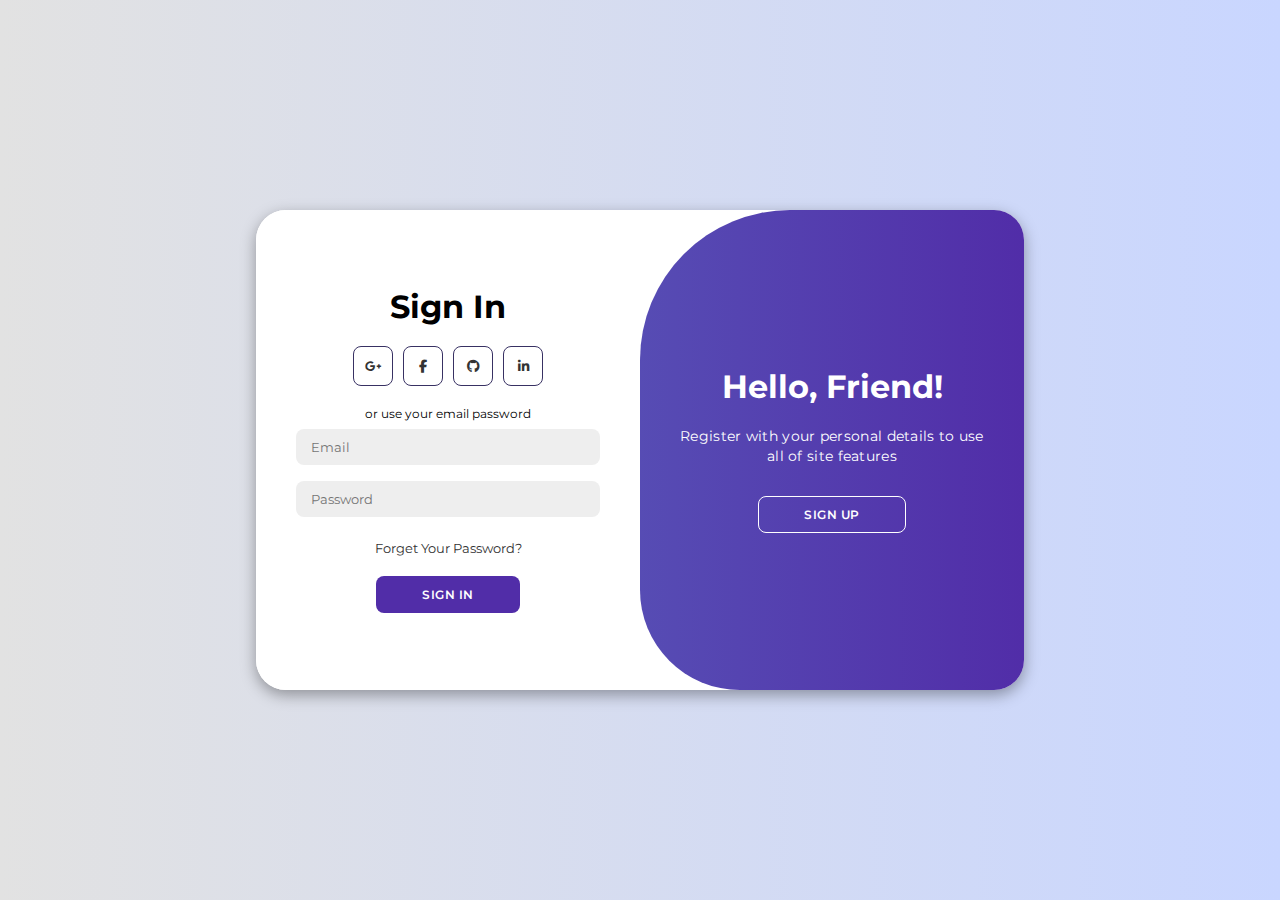
<file: login/index.html>
<!DOCTYPE html>
<html lang="en">

<head>
    <meta charset="UTF-8">
    <meta name="viewport" content="width=device-width, initial-scale=1.0">
    <link rel="stylesheet" href="https://cdnjs.cloudflare.com/ajax/libs/font-awesome/6.4.2/css/all.min.css">
    <link rel="stylesheet" href="style.css">
    <title>Modern Login Page | AsmrProg</title>
</head>

<body >

    <div class="container" id="container">
        <div class="form-container sign-up">
            <form>
                <h1>Create Account</h1>
                <div class="social-icons">
                    <a href="#" class="icon"><i class="fa-brands fa-google-plus-g"></i></a>
                    <a href="#" class="icon"><i class="fa-brands fa-facebook-f"></i></a>
                    <a href="#" class="icon"><i class="fa-brands fa-github"></i></a>
                    <a href="#" class="icon"><i class="fa-brands fa-linkedin-in"></i></a>
                </div>
                <span>or use your email for registeration</span>
                <input type="text" placeholder="Name">
                <input type="email" placeholder="Email">
                <input type="password" placeholder="Password">
                <button>Sign Up</button>
            </form>
        </div>
        <div class="form-container sign-in">
            <form>
                <h1>Sign In</h1>
                <div class="social-icons">
                    <a href="#" class="icon"><i class="fa-brands fa-google-plus-g"></i></a>
                    <a href="#" class="icon"><i class="fa-brands fa-facebook-f"></i></a>
                    <a href="#" class="icon"><i class="fa-brands fa-github"></i></a>
                    <a href="#" class="icon"><i class="fa-brands fa-linkedin-in"></i></a>
                </div>
                <span>or use your email password</span>
                <input type="email" placeholder="Email">
                <input type="password" placeholder="Password">
                <a href="#">Forget Your Password?</a>
                <button>Sign In</button>
            </form>
        </div>
        <div class="toggle-container">
            <div class="toggle">
                <div class="toggle-panel toggle-left">
                    <h1>Welcome Back!</h1>
                    <p>Enter your personal details to use all of site features</p>
                    <button class="hidden" id="login">Sign In</button>
                </div>
                <div class="toggle-panel toggle-right">
                    <h1>Hello, Friend!</h1>
                    <p>Register with your personal details to use all of site features</p>
                    <button class="hidden" id="register">Sign Up</button>
                </div>
            </div>
        </div>
    </div>

    <script src="script.js"></script>
</body>

</html>
</file>
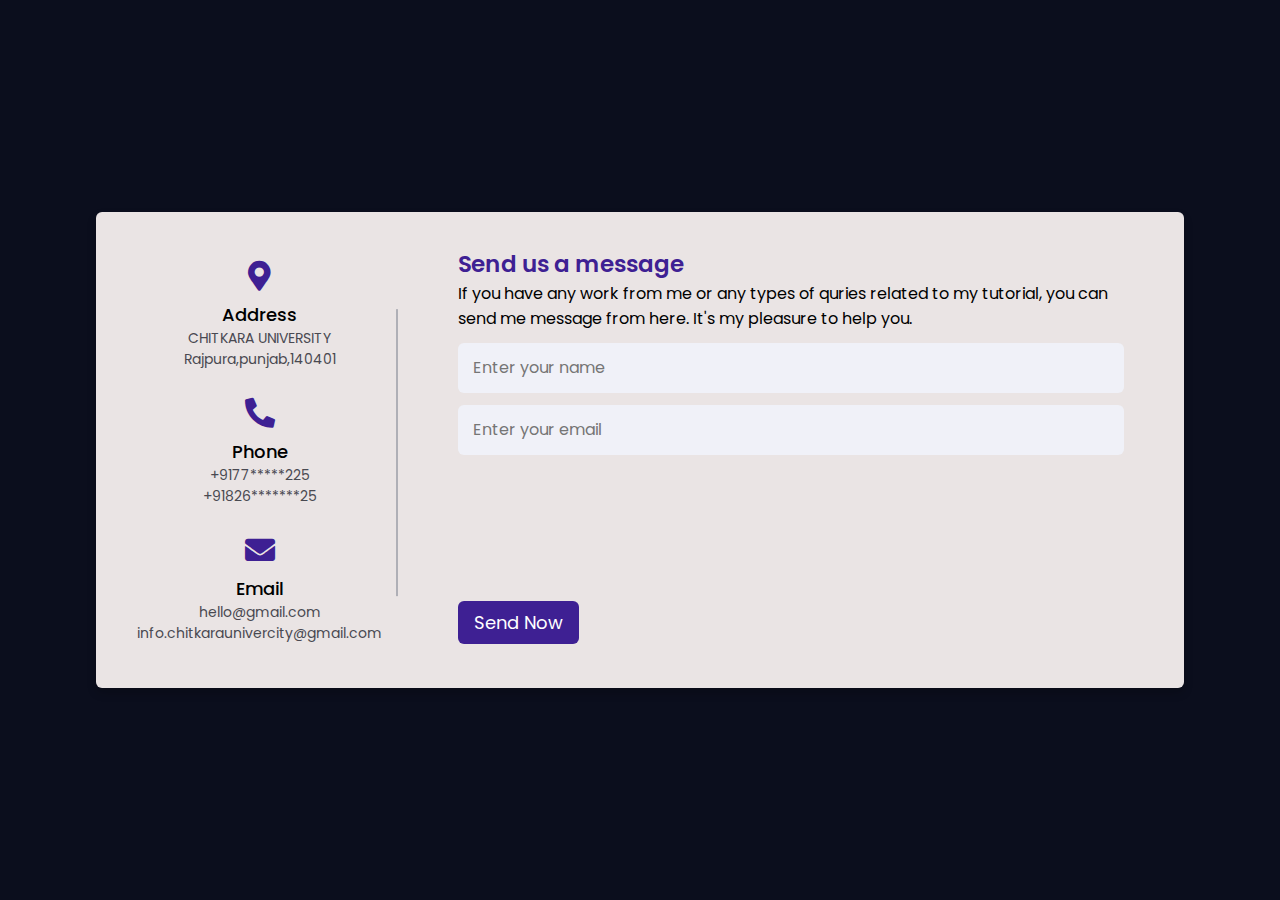
<file: contact.html>
<!DOCTYPE html>
<!-- Created By CodingLab - www.codinglabweb.com -->
<html lang="en" dir="ltr">
  <head>
    <meta charset="UTF-8">
    <title> Responsive Contact Us Form  | CodingLab </title>
    <link rel="stylesheet" href="contact.css">
    <!-- Fontawesome CDN Link -->
    <link rel="stylesheet" href="https://cdnjs.cloudflare.com/ajax/libs/font-awesome/5.15.2/css/all.min.css"/>
     <meta name="viewport" content="width=device-width, initial-scale=1.0">
   </head>
<body>
  <div class="container">
    <div class="content">
      <div class="left-side">
        <div class="address details">
          <i class="fas fa-map-marker-alt"></i>
          <div class="topic">Address</div>
          <div class="text-one">CHITKARA UNIVERSITY</div>
          <div class="text-two">Rajpura,punjab,140401</div>
        </div>
        <div class="phone details">
          <i class="fas fa-phone-alt"></i>
          <div class="topic">Phone</div>
          <div class="text-one">+9177*****225</div>
          <div class="text-two">+91826*******25</div>
        </div>
        <div class="email details">
          <i class="fas fa-envelope"></i>
          <div class="topic">Email</div>
          <div class="text-one">hello@gmail.com</div>
          <div class="text-two">info.chitkaraunivercity@gmail.com</div>
        </div>
      </div>
      <div class="right-side">
        <div class="topic-text">Send us a message</div>
        <p>If you have any work from me or any types of quries related to my tutorial, you can send me message from here. It's my pleasure to help you.</p>
      <form action="#">
        <div class="input-box">
          <input type="text" id="textinput" placeholder="Enter your name">
        </div>
        <div class="input-box">
          <input type="text" id="textinput" placeholder="Enter your email">
        </div>
        <div class="input-box message-box">
          
        </div>
        <div class="button">
          <input type="button" value="Send Now" >
        </div>
      </form>
    </div>
    </div>
  </div>
</body>
</html>
</file>
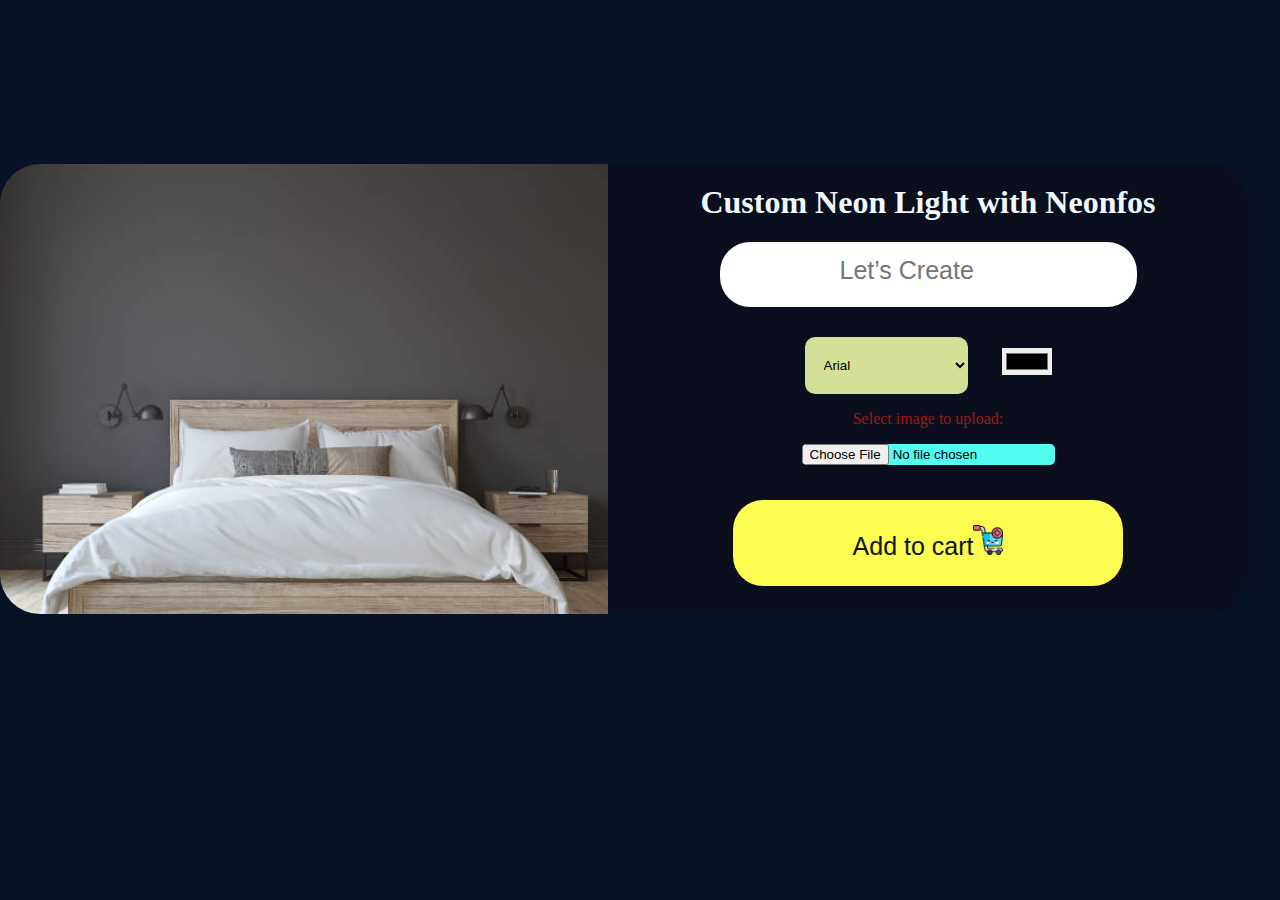
<file: createpage.html>
<!DOCTYPE html>
<html lang="en">
<head>
<meta charset="UTF-8">
<meta name="viewport" content="width=device-width, initial-scale=1.0">
<title>Live Typing Display</title>
<link rel="preconnect" href="https://fonts.googleapis.com">
<link rel="preconnect" href="https://fonts.gstatic.com" crossorigin>
<link href="https://fonts.googleapis.com/css2?family=Anton&family=Black+Ops+One&family=Caveat:wght@700&family=Dancing+Script:wght@400..700&family=Lilita+One&family=Shadows+Into+Light&family=Titan+One&display=swap" rel="stylesheet">
<style>
  #displayArea {
    font-size: 40px;
    padding: 5px;
    margin-top: 80px;
    width: 350px;
    height: 80px;
    overflow: auto;
  }
  .custom{

    display: flex;
    justify-content: center;
    align-items: center;
    flex-wrap: wrap;
    margin-top: 60px;
  }
  .custom-container{
    margin-top: 6rem;
    border-radius: 40px 0px 0px 40px;
    display: flex;
    height: 600px;
    width: 80rem;
  }
  .boxleft{
    display: flex;
    justify-content: center;
    
    background-image:url("./istockphoto-1467872115-612x612.jpg"); 
            background-size: cover; 
            background-repeat: no-repeat;
  
    border-radius: 40px 0px 0px 40px;
    height: 450px;
    width: 38rem;
    background-color: #3A3B3C;
  }
  .boxright{
    text-align: center;
    
    
    border-radius: 0px 40px 40px 0px;
    height: 450px;
    width: 40rem;
    background-color: #0B0E1D;
  }

  #textInput{
    padding:25px 120px;
    border-radius: 30px;
    border: none;
    /* text-shadow: 1px 20px #fcfc51; */
  }
  input::placeholder{
    font-size: 25px;

  }
  #fontSelect{
    margin-top: 30px;
    padding:20px 15px;
    background-color: rgb(212, 224, 150);
    border: none;
    border-radius: 10px;
    margin-right: 30px;
  }
  option{
    font-size: 20px;
  }
  .btn{
    padding:25px 120px;
    border-radius: 30px;
margin-top: 35px;
cursor: pointer;
font-weight: 400;
    background-color: #fcfc51;
    border: none;
    text-align: center;
    font-size: 25px;
    color: rgb(17, 20, 23);
  }
</style>
</head>
<body style="background-color:rgb(7, 18, 37); display: flex; justify-content: center; align-items: center; ">
    <div class="custom">
        <div class="custom-container">
          <div class="boxleft">
            <!-- <img style="background-repeat: no-repeat; background-size: cover; background-attachment: fixed; border-radius: 40px 0px 0px 40px; height: 450px;" src="./istockphoto-1467872115-612x612.jpg" alt="background img"> -->
            <div id="displayArea"></div>
          </div>
          <div class="boxright">
            <h1 style="color: aliceblue; margin-top: 20px;">Custom Neon Light with Neonfos</h1>
              <input type="text" id="textInput" placeholder="Let’s Create" oninput="showText()" /><br>
              <select id="fontSelect" onchange="changeFont()">
                
                <option value="Arial">Arial</option>
                <option value="Verdana">Verdana</option>
                <option value="Dancing script">Dancing Script</option>
                <option value="Times New Roman">Times New Roman</option>
                <option value="Shadows Into Light">Shadows Into Ligh</option>

                

                  </select>
  <input type="color" style="border: none;" id="colorPicker" onchange="changeColor()" />
  <form action="#" method="post" enctype="multipart/form-data">

    <P style="color: rgb(160, 23, 23);">Select image to upload:</P>
    <input type="file"  style="background-color: #51fcf3; border-radius: 5px;" name="fileToUpload" id="fileToUpload">
</form>
<button class="btn">Add to cart<img style="height: 30px;" src="./add-cart_8731420.png" alt=""></button>
          </div>
        </div>
        </div>

    </div>

<!-- <input type="text" id="textInput" placeholder="Type something..." oninput="showText()" />
<select id="fontSelect" onchange="changeFont()">
  <option value="Arial">Arial</option>
  <option value="Verdana">Verdana</option>
  <option value="Times New Roman">Times New Roman</option> -->
  
<!-- </select>
<input type="color" id="colorPicker" onchange="changeColor()" />

<div id="displayArea"></div> -->








<script>
  function showText() {
    var text = document.getElementById('textInput').value;
    document.getElementById('displayArea').innerText = text;
  }

  function changeFont() {
    var selectedFont = document.getElementById('fontSelect').value;
    document.getElementById('displayArea').style.fontFamily = selectedFont;
  }

  function changeColor() {
    var selectedColor = document.getElementById('colorPicker').value;
    document.getElementById('displayArea').style.color = selectedColor;
  }
</script>

</body>
</html>
</file>
<file: login/style.css>
@import url('https://fonts.googleapis.com/css2?family=Montserrat:wght@300;400;500;600;700&display=swap');

*{
    margin: 0;
    padding: 0;
    box-sizing: border-box;
    font-family: 'Montserrat', sans-serif;
}

body{
    background-color: #efff08;
    background: linear-gradient(to right, #e2e2e2, #c9d6ff);
    display: flex;
    align-items: center;
    justify-content: center;
    flex-direction: column;
    height: 100vh;
}

.container{
    background-color: #fff;
    border-radius: 30px;
    box-shadow: 0 5px 15px rgba(0, 0, 0, 0.35);
    position: relative;
    overflow: hidden;
    width: 768px;
    max-width: 100%;
    min-height: 480px;
}

.container p{
    font-size: 14px;
    line-height: 20px;
    letter-spacing: 0.3px;
    margin: 20px 0;
}

.container span{
    font-size: 12px;
}

.container a{
    color: #333;
    font-size: 13px;
    text-decoration: none;
    margin: 15px 0 10px;
}

.container button{
    background-color: #512da8;
    color: #fff;
    font-size: 12px;
    padding: 10px 45px;
    border: 1px solid transparent;
    border-radius: 8px;
    font-weight: 600;
    letter-spacing: 0.5px;
    text-transform: uppercase;
    margin-top: 10px;
    cursor: pointer;
}

.container button.hidden{
    background-color: transparent;
    border-color: #fff;
}

.container form{
    background-color: #fff;
    display: flex;
    align-items: center;
    justify-content: center;
    flex-direction: column;
    padding: 0 40px;
    height: 100%;
}

.container input{
    background-color: #eee;
    border: none;
    margin: 8px 0;
    padding: 10px 15px;
    font-size: 13px;
    border-radius: 8px;
    width: 100%;
    outline: none;
}

.form-container{
    position: absolute;
    top: 0;
    height: 100%;
    transition: all 0.6s ease-in-out;
}

.sign-in{
    left: 0;
    width: 50%;
    z-index: 2;
}

.container.active .sign-in{
    transform: translateX(100%);
}

.sign-up{
    left: 0;
    width: 50%;
    opacity: 0;
    z-index: 1;
}

.container.active .sign-up{
    transform: translateX(100%);
    opacity: 1;
    z-index: 5;
    animation: move 0.6s;
}

@keyframes move{
    0%, 49.99%{
        opacity: 0;
        z-index: 1;
    }
    50%, 100%{
        opacity: 1;
        z-index: 5;
    }
}

.social-icons{
    margin: 20px 0;
}

.social-icons a{
    border: 1px solid #383163;
    border-radius: 20%;
    display: inline-flex;
    justify-content: center;
    align-items: center;
    margin: 0 3px;
    width: 40px;
    height: 40px;
}

.toggle-container{
    position: absolute;
    top: 0;
    left: 50%;
    width: 50%;
    height: 100%;
    overflow: hidden;
    transition: all 0.6s ease-in-out;
    border-radius: 150px 0 0 100px;
    z-index: 1000;
}

.container.active .toggle-container{
    transform: translateX(-100%);
    border-radius: 0 150px 100px 0;
}

.toggle{
    background-color: #512da8;
    height: 100%;
    background: linear-gradient(to right, #5c6bc0, #512da8);
    color: #fff;
    position: relative;
    left: -100%;
    height: 100%;
    width: 200%;
    transform: translateX(0);
    transition: all 0.6s ease-in-out;
}

.container.active .toggle{
    transform: translateX(50%);
}

.toggle-panel{
    position: absolute;
    width: 50%;
    height: 100%;
    display: flex;
    align-items: center;
    justify-content: center;
    flex-direction: column;
    padding: 0 30px;
    text-align: center;
    top: 0;
    transform: translateX(0);
    transition: all 0.6s ease-in-out;
}

.toggle-left{
    transform: translateX(-200%);
}

.container.active .toggle-left{
    transform: translateX(0);
}

.toggle-right{
    right: 0;
    transform: translateX(0);
}

.container.active .toggle-right{
    transform: translateX(200%);
}
</file>
<file: contact.css>
/* Google Font CDN Link */
@import url('https://fonts.googleapis.com/css2?family=Poppins:wght@200;300;400;500;600;700&display=swap');
*{
  margin: 0;
  padding: 0;
  box-sizing: border-box;
  font-family: "Poppins" , sans-serif;
}
body{
  min-height: 100vh;
  width: 100%;
  background: #0B0E1D;
  display: flex;
  align-items: center;
  justify-content: center;
}
.container{
  width: 85%;
  background: #eae4e4;
  border-radius: 6px;
  padding: 20px 60px 30px 40px;
  box-shadow: 0 5px 10px rgba(0, 0, 0, 0.2);
}
.container .content{
  display: flex;
  align-items: center;
  justify-content: space-between;
}
.container .content .left-side{
  width: 25%;
  height: 100%;
  display: flex;
  flex-direction: column;
  align-items: center;
  justify-content: center;
  margin-top: 15px;
  position: relative;
}
.content .left-side::before{
  content: '';
  position: absolute;
  height: 70%;
  width: 2px;
  right: -15px;
  top: 50%;
  transform: translateY(-50%);
  background: #afafb6;
}
.content .left-side .details{
  margin: 14px;
  text-align: center;
}
.content .left-side .details i{
  font-size: 30px;
  color: #3e2093;
  margin-bottom: 10px;
}
.content .left-side .details .topic{
  font-size: 18px;
  font-weight: 500;
}
.content .left-side .details .text-one,
.content .left-side .details .text-two{
  font-size: 14px;
  color: #494951;
}
.container .content .right-side{
  width: 75%;
  margin-left: 75px;
}
.content .right-side .topic-text{
  font-size: 23px;
  font-weight: 600;
  color: #3e2093;
}
.right-side .input-box{
  height: 50px;
  width: 100%;
  margin: 12px 0;
}
.right-side .input-box input,
.right-side .input-box textarea{
  height: 100%;
  width: 100%;
  border: none;
  outline: none;
  font-size: 16px;
  background: #F0F1F8;
  border-radius: 6px;
  padding: 0 15px;
  resize: none;
}
.right-side .message-box{
  min-height: 110px;
}
.right-side .input-box textarea{
  padding-top: 6px;
}
.right-side .button{
  display: inline-block;
  margin-top: 12px;
}
.right-side .button input[type="button"]{
  color: #fff;
  font-size: 18px;
  outline: none;
  border: none;
  padding: 8px 16px;
  border-radius: 6px;
  background: #3e2093;
  cursor: pointer;
  transition: all 0.3s ease;
}
.button input[type="button"]:hover{
  background: #5029bc;
}

@media (max-width: 950px) {
  .container{
    width: 90%;
    padding: 30px 40px 40px 35px ;
  }
  .container .content .right-side{
   width: 75%;
   margin-left: 55px;
}
}
@media (max-width: 820px) {
  .container{
    margin: 40px 0;
    height: 100%;
  }
  .container .content{
    flex-direction: column-reverse;
  }
 .container .content .left-side{
   width: 100%;
   flex-direction: row;
   margin-top: 40px;
   justify-content: center;
   flex-wrap: wrap;
 }
 .container .content .left-side::before{
   display: none;
 }
 .container .content .right-side{
   width: 100%;
   margin-left: 0;
 }
}
</file>
